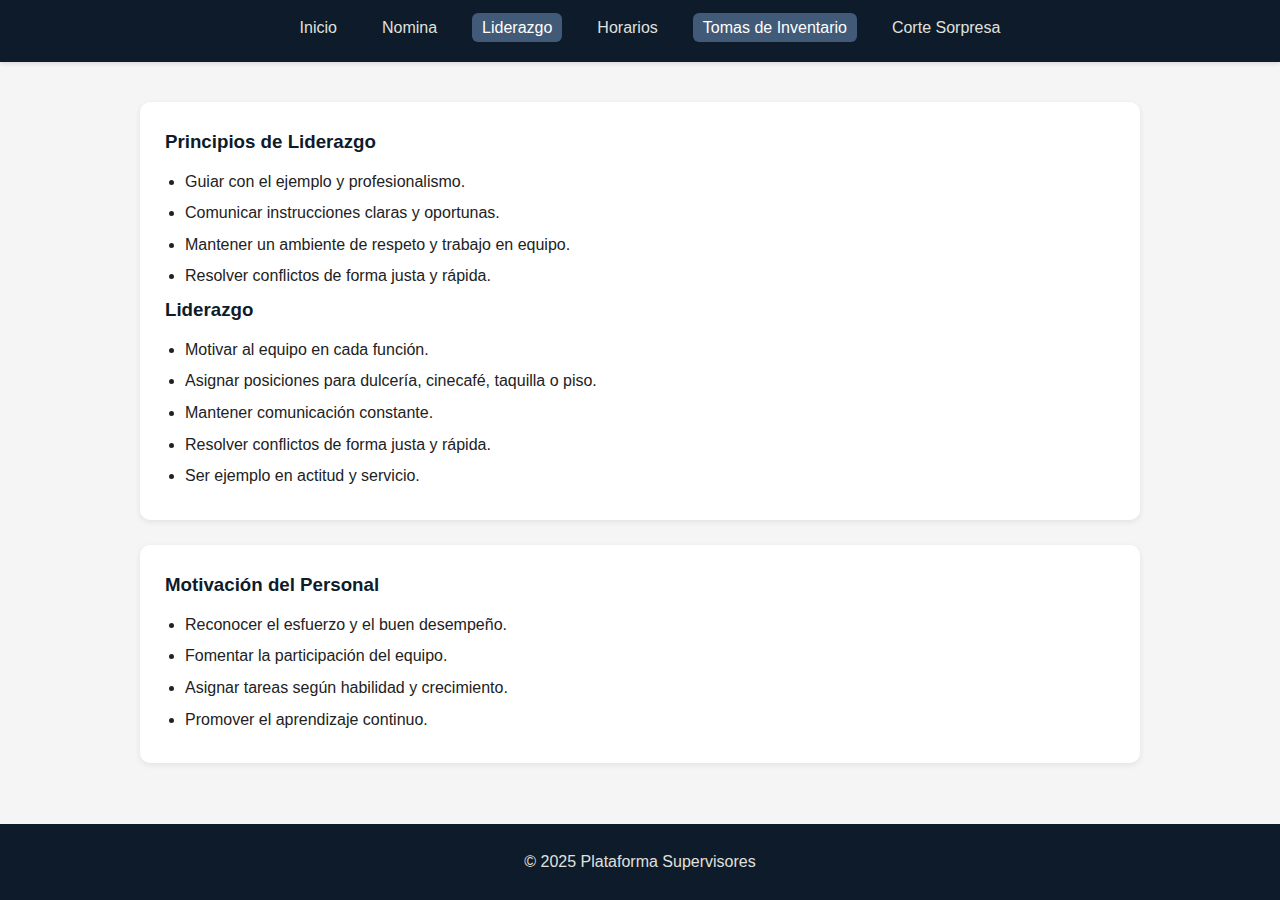
<file: supervisores_liderazgo.html>
<!DOCTYPE html>
<html lang="es">
<head>
  <meta charset="UTF-8">
  <meta name="viewport" content="width=device-width, initial-scale=1.0">
  <title>Liderazgo</title>
  <link rel="stylesheet" href="supervisores.css">
</head>

<body>

<header>
  <nav>
    <ul>
      <li><a href="index.html">Inicio</a></li>
      <li><a href="supervisores_nomina.html">Nomina</a></li>
      <li><a href="supervisores_liderazgo.html" class="activo">Liderazgo</a></li>
      <li><a href="supervisores_horarios.html">Horarios</a></li>
      <li><a href="supervisores_tomas.html" class="activo">Tomas de Inventario</a></li>
      <li><a href="corte_sorpresa.html">Corte Sorpresa</a></li>
    </ul>
  </nav>
</header> 

  <main>
    <section class="card">
      <h3>Principios de Liderazgo</h3>
      <ul>
        <li>Guiar con el ejemplo y profesionalismo.</li>
        <li>Comunicar instrucciones claras y oportunas.</li>
        <li>Mantener un ambiente de respeto y trabajo en equipo.</li>
        <li>Resolver conflictos de forma justa y rápida.</li>
      </ul>
      <h3>Liderazgo</h3>
      <ul>
        <li>Motivar al equipo en cada función.</li>
        <li>Asignar posiciones para dulcería, cinecafé, taquilla o piso.</li>
        <li>Mantener comunicación constante.</li>
        <li>Resolver conflictos de forma justa y rápida.</li>
        <li>Ser ejemplo en actitud y servicio.</li>
      </ul>
    </section>

    <section class="card">
      <h3>Motivación del Personal</h3>
      <ul>
        <li>Reconocer el esfuerzo y el buen desempeño.</li>
        <li>Fomentar la participación del equipo.</li>
        <li>Asignar tareas según habilidad y crecimiento.</li>
        <li>Promover el aprendizaje continuo.</li>
      </ul>
    </section>
  </main>

  <footer>
    <p>&copy; 2025 Plataforma Supervisores</p>
  </footer>

</body>
</html>
</file>
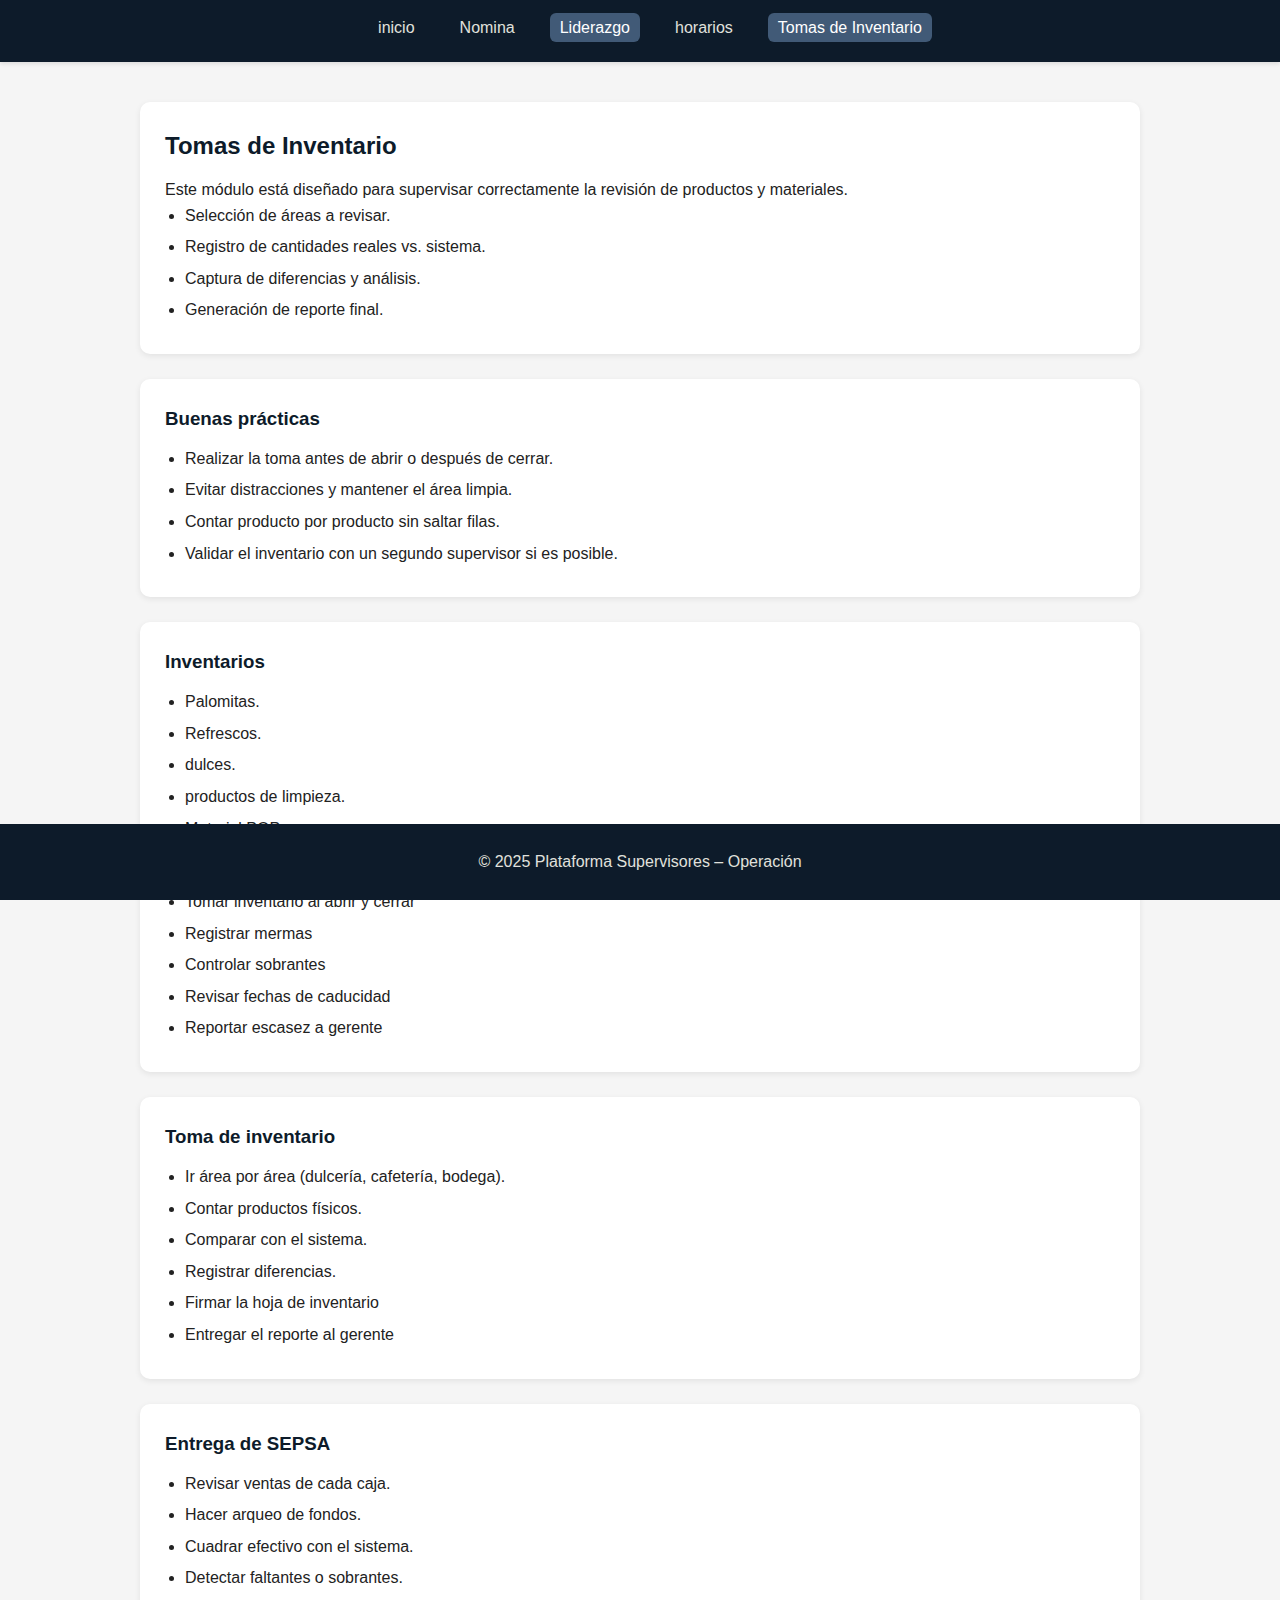
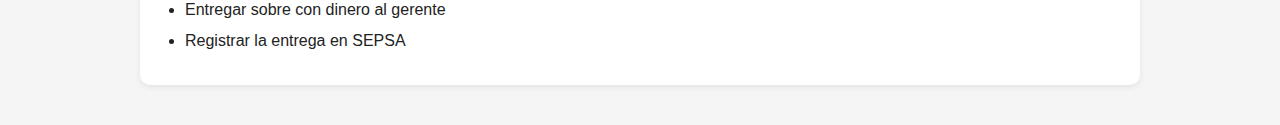
<file: supervisores_tomas.html>
<!DOCTYPE html>
<html lang="es">
<head>
  <meta charset="UTF-8">
  <meta name="viewport" content="width=device-width, initial-scale=1.0">
  <title>Tomas de Inventario</title>
  <link rel="stylesheet" href="supervisores.css">
</head>

<body>

<header>
    <nav>
      <ul>
        <li><a href="index.html">inicio</a></li>
        <li><a href="supervisores_nomina.html">Nomina</a></li>
        <li><a href="supervisores_liderazgo.html" class="activo">Liderazgo</a></li>
        <li><a href="supervisores_horarios.html">horarios</a></li>
        <li><a href="supervisores_tomas.html" class="activo">Tomas de Inventario</a></li>

      </ul>
      
    </nav>
  </header>


  <main>
    <section class="card">
      <h2>Tomas de Inventario</h2>
      <p>Este módulo está diseñado para supervisar correctamente la revisión de productos y materiales.</p>

      <ul>
        <li>Selección de áreas a revisar.</li>
        <li>Registro de cantidades reales vs. sistema.</li>
        <li>Captura de diferencias y análisis.</li>
        <li>Generación de reporte final.</li>
      </ul>
    </section>

    <section class="card">
      <h3>Buenas prácticas</h3>
      <ul>
        <li>Realizar la toma antes de abrir o después de cerrar.</li>
        <li>Evitar distracciones y mantener el área limpia.</li>
        <li>Contar producto por producto sin saltar filas.</li>
        <li>Validar el inventario con un segundo supervisor si es posible.</li>
      </ul>
    </section>


     <section class="card">
      <h3>Inventarios</h3>
      <ul>
        <li>Palomitas.</li>
        <li>Refrescos.</li>
        <li>dulces.</li>
        <li>productos de limpieza.</li>
        <li>Material POP</li>
    <h3>Funciones de inventario</h3> 
        <li>Tomar inventario al abrir y cerrar</li>
        <li>Registrar mermas</li>
        <li>Controlar sobrantes</li>
        <li>Revisar fechas de caducidad</li>
        <li>Reportar escasez a gerente</li>
      </ul>
    </section>

    <section class="card">
      <h3>Toma de inventario</h3>
      <ul>
        <li>Ir área por área (dulcería, cafetería, bodega).</li>
        <li>Contar productos físicos.</li>
        <li>Comparar con el sistema.</li>
        <li>Registrar diferencias.</li>
        <li>Firmar la hoja de inventario</li>
        <li>Entregar el reporte al gerente</li>
      </ul>
    </section>

      <section class="card">
      <h3>Entrega de SEPSA</h3>
      <ul>
        <li>Revisar ventas de cada caja.</li>
        <li>Hacer arqueo de fondos.</li>
        <li>Cuadrar efectivo con el sistema.</li>
        <li>Detectar faltantes o sobrantes.</li>
        <li>Entregar sobre con dinero al gerente</li>
        <li>Registrar la entrega en SEPSA</li>
      </ul>
    </section>

  </main>

  <footer>
    <p>&copy; 2025 Plataforma Supervisores – Operación</p>
  </footer>

</body>
</html>
</file>
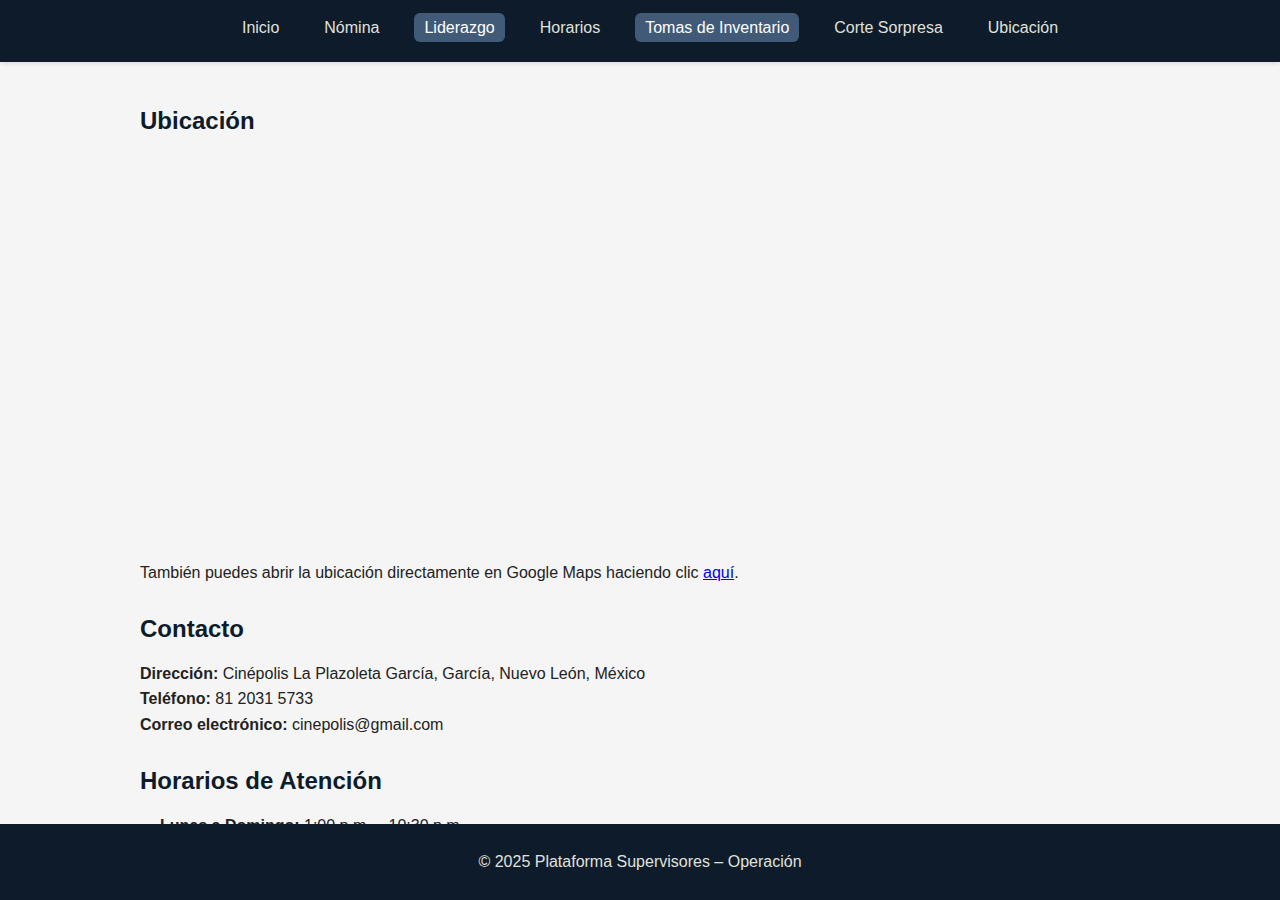
<file: ubicacion.html>
<!DOCTYPE html>
<html lang="es">
<head>
  <meta charset="UTF-8">
  <meta name="viewport" content="width=device-width, initial-scale=1.0">
  <title>Ubicación</title>
  <link rel="stylesheet" href="supervisores.css">
</head>
<body>

<header>
  <nav>
    <ul>
      <li><a href="index.html">Inicio</a></li>
      <li><a href="supervisores_nomina.html">Nómina</a></li>
      <li><a href="supervisores_liderazgo.html" class="activo">Liderazgo</a></li>
      <li><a href="supervisores_horarios.html">Horarios</a></li>
      <li><a href="supervisores_tomas.html" class="activo">Tomas de Inventario</a></li>
      <li><a href="corte_sorpresa.html">Corte Sorpresa</a></li>
      <li><a href="ubicacion.html">Ubicación</a></li>
    </ul>
  </nav>
</header>

<main>
  <section class="info-extra">
    <h2>Ubicación</h2>
    <div class="mapa">
      <iframe
        src="https://www.google.com/maps/embed?pb=!1m18!1m12!1m3!1d3592.3968759820145!2d-100.58067489999999!3d25.7904777!2m3!1f0!2f0!3f0!3m2!1i1024!2i768!4f13.1!3m3!1m2!1s0x86629da952d8d527%3A0x61f0e267df9fd5f8!2sCin%C3%A9polis%20La%20Plazoleta%20Garc%C3%ADa!5e0!3m2!1ses!2smx!4v1765167060072!5m2!1ses!2smx"
        width="100%" height="400" style="border:0; border-radius:12px;" allowfullscreen="" loading="lazy"
        referrerpolicy="no-referrer-when-downgrade">
      </iframe>
    </div>
    <p>
      También puedes abrir la ubicación directamente en Google Maps haciendo clic
      <a href="https://maps.app.goo.gl/u86MYWii7hR3x3Ez8" target="_blank">aquí</a>.
    </p>
  </section>

  <section id="contacto" class="info-extra">
    <h2>Contacto</h2>
    <p>
      <strong>Dirección:</strong> Cinépolis La Plazoleta García, García, Nuevo León, México<br>
      <strong>Teléfono:</strong> 81 2031 5733<br>
      <strong>Correo electrónico:</strong> cinepolis@gmail.com
    </p>
  </section>

  <section class="info-extra">
    <h2>Horarios de Atención</h2>
    <ul>
      <li><strong>Lunes a Domingo:</strong> 1:00 p.m. – 10:30 p.m.</li>
    </ul>
  </section>
</main>

<footer>
  <p>&copy; 2025 Plataforma Supervisores – Operación</p>
</footer>

</body>
</html>
</file>
<file: supervisores.css>
/* CSS Minimalista y Formal para Plataforma de Supervisores */

* {
  margin: 0;
  padding: 0;
  box-sizing: border-box;
  font-family: "Arial", sans-serif;
}

body {
  background: #f5f5f5;
  color: #222;
  line-height: 1.6;
}

header {
  background: #0d1b2a;
  padding: 15px 0;
  box-shadow: 0 2px 4px rgba(0,0,0,0.1);
}

nav ul {
  list-style: none;
  display: flex;
  justify-content: center;
  gap: 25px;
}

nav a {
  text-decoration: none;
  color: #e0e1dd;
  font-weight: 500;
  padding: 6px 10px;
  border-radius: 6px;
  transition: 0.2s;
}

nav a:hover {
  background: #1b263b;
}

nav a.activo {
  background: #415a77;
  color: white;
}

main {
  width: 90%;
  max-width: 1000px;
  margin: 40px auto;
  display: flex;
  flex-direction: column;
  gap: 25px;
}

.intro {
  background: white;
  padding: 25px;
  border-radius: 10px;
  box-shadow: 0 2px 6px rgba(0,0,0,0.08);
}

.card {
  background: white;
  padding: 25px;
  border-radius: 10px;
  box-shadow: 0 2px 6px rgba(0,0,0,0.08);
}

h2, h3 {
  margin-bottom: 12px;
  color: #0d1b2a;
}

ul {
  margin-left: 20px;
}

ul li {
  margin-bottom: 6px;
}

footer {
  text-align: center;
  padding: 25px 0;
  background: #0d1b2a;
  color: #e0e1dd;
  margin-top: auto;
  position: fixed;
  bottom: 0;
  left: 0;
  width: 100%;
}


/* Estilo para imágenes medianas en sección de nómina */
.nomina-imagenes {
  display: grid;
  grid-template-columns: repeat(auto-fit, minmax(220px, 1fr));
  gap: 20px;
  margin-top: 20px;
}

.nomina-imagenes figure {
  background: white;
  padding: 15px;
  border-radius: 10px;
  box-shadow: 0 2px 6px rgba(0,0,0,0.08);
  text-align: center;
}

.nomina-imagenes img {
  width: 100%;
  max-width: 220px;
  height: auto;
  border-radius: 8px;
  display: block;
  margin: 0 auto 10px auto;
}

.nomina-imagenes figcaption {
  font-size: 0.9rem;
  color: #333;
  margin-top: 8px;
}
</file>
